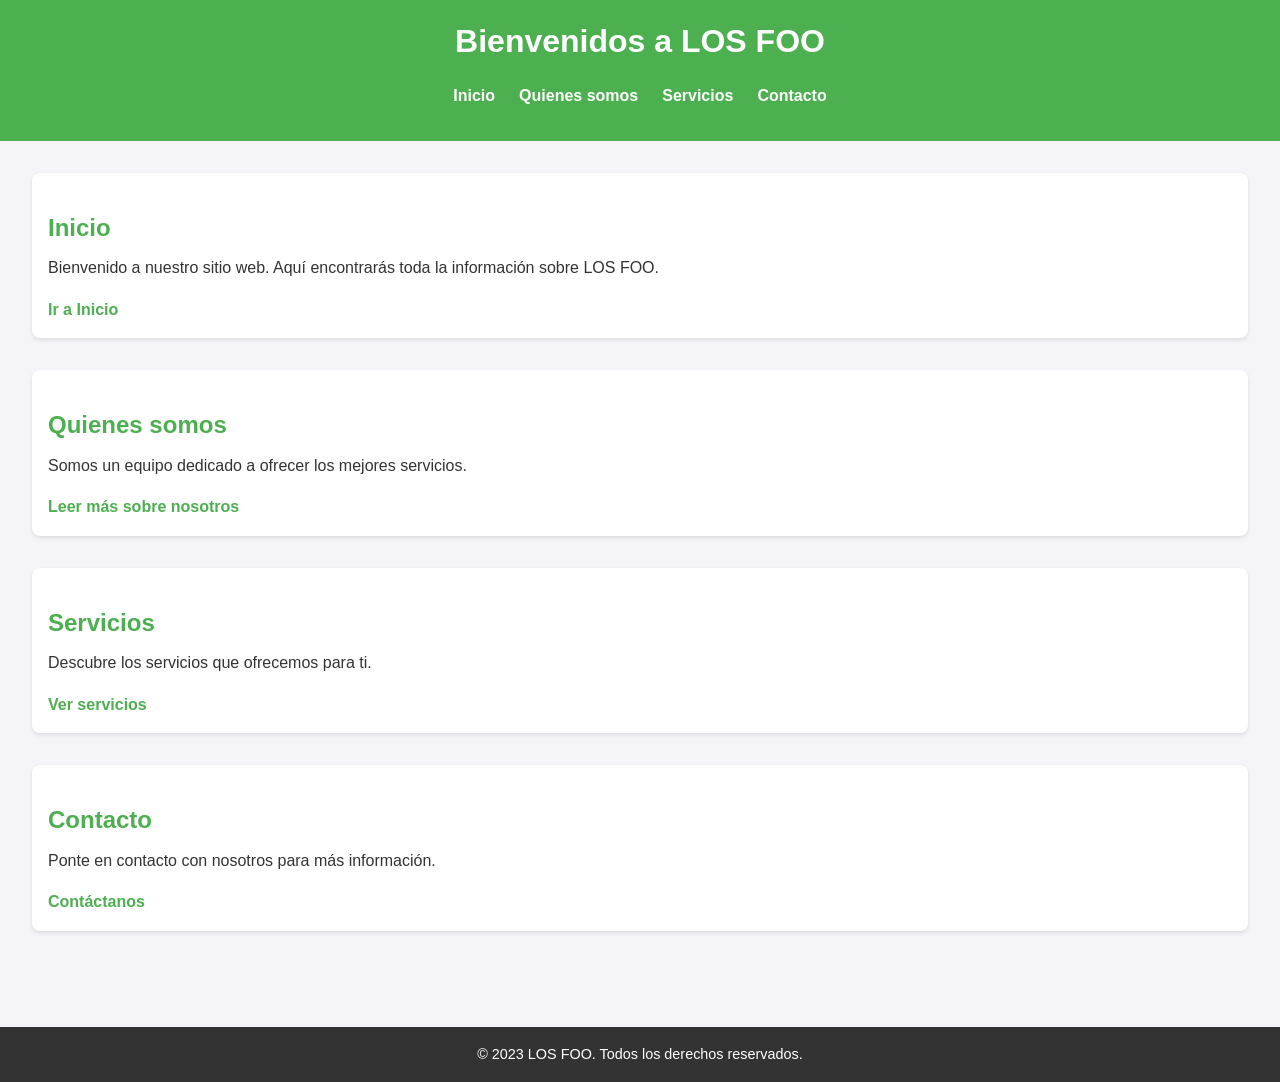
<file: index.html>
<!DOCTYPE html>
<html lang="es">
<head>
    <meta charset="UTF-8">
    <meta name="viewport" content="width=device-width, initial-scale=1.0">
    <title>Sitio Web LOS FOO</title>
    <style>
        /* General */
        body {
            font-family: Arial, sans-serif;
            margin: 0;
            padding: 0;
            line-height: 1.6;
            color: #333;
            background-color: #f4f4f9;
        }

        /* Header */
        .header {
            background-color: #4CAF50;
            color: white;
            padding: 1rem 0;
            text-align: center;
        }

        .header-title {
            margin: 0;
            font-size: 2rem;
        }

        .nav {
            margin-top: 1rem;
        }

        .nav-list {
            list-style: none;
            padding: 0;
            display: flex;
            justify-content: center;
            gap: 1.5rem;
        }

        .nav-link {
            text-decoration: none;
            color: white;
            font-weight: bold;
            transition: color 0.3s;
        }

        .nav-link:hover {
            color: #d4f1d4;
        }

        /* Main */
        .main {
            padding: 2rem;
        }

        .section {
            margin-bottom: 2rem;
            padding: 1rem;
            background-color: white;
            border-radius: 8px;
            box-shadow: 0 2px 4px rgba(0, 0, 0, 0.1);
        }

        .section-title {
            color: #4CAF50;
            margin-bottom: 0.5rem;
        }

        .section-text {
            margin: 0;
        }

        .section-link {
            display: inline-block;
            margin-top: 1rem;
            color: #4CAF50;
            text-decoration: none;
            font-weight: bold;
            transition: color 0.3s;
        }

        .section-link:hover {
            color: #2e7d32;
        }

        /* Footer */
        .footer {
            background-color: #333;
            color: white;
            text-align: center;
            padding: 1rem 0;
            margin-top: 2rem;
        }

        .footer-text {
            margin: 0;
            font-size: 0.9rem;
        }
    </style>
</head>
<body>
    <header class="header">
        <h1 class="header-title">Bienvenidos a LOS FOO</h1>
        <nav class="nav">
            <ul class="nav-list">
                <li><a href="index.html" class="nav-link">Inicio</a></li>
                <li><a href="quienesomos.html" class="nav-link">Quienes somos</a></li>
                <li><a href="servicios.html" class="nav-link">Servicios</a></li>
                <li><a href="contacto.html" class="nav-link">Contacto</a></li>
            </ul>
        </nav>
    </header>
    <main class="main">
        <section id="inicio" class="section">
            <h2 class="section-title">Inicio</h2>
            <p class="section-text">Bienvenido a nuestro sitio web. Aquí encontrarás toda la información sobre LOS FOO.</p>
            <a href="index.html" class="section-link">Ir a Inicio</a>
        </section>
        <section id="quienes-somos" class="section">
            <h2 class="section-title">Quienes somos</h2>
            <p class="section-text">Somos un equipo dedicado a ofrecer los mejores servicios.</p>
            <a href="quienessomos.html" class="section-link">Leer más sobre nosotros</a>
        </section>
        <section id="servicios" class="section">
            <h2 class="section-title">Servicios</h2>
            <p class="section-text">Descubre los servicios que ofrecemos para ti.</p>
            <a href="servicios.html" class="section-link">Ver servicios</a>
        </section>
        <section id="contacto" class="section">
            <h2 class="section-title">Contacto</h2>
            <p class="section-text">Ponte en contacto con nosotros para más información.</p>
            <a href="contacto.html" class="section-link">Contáctanos</a>
        </section>
    </main>
    <footer class="footer">
        <p class="footer-text">&copy; 2023 LOS FOO. Todos los derechos reservados.</p>
    </footer>
</body>
</html>
</file>
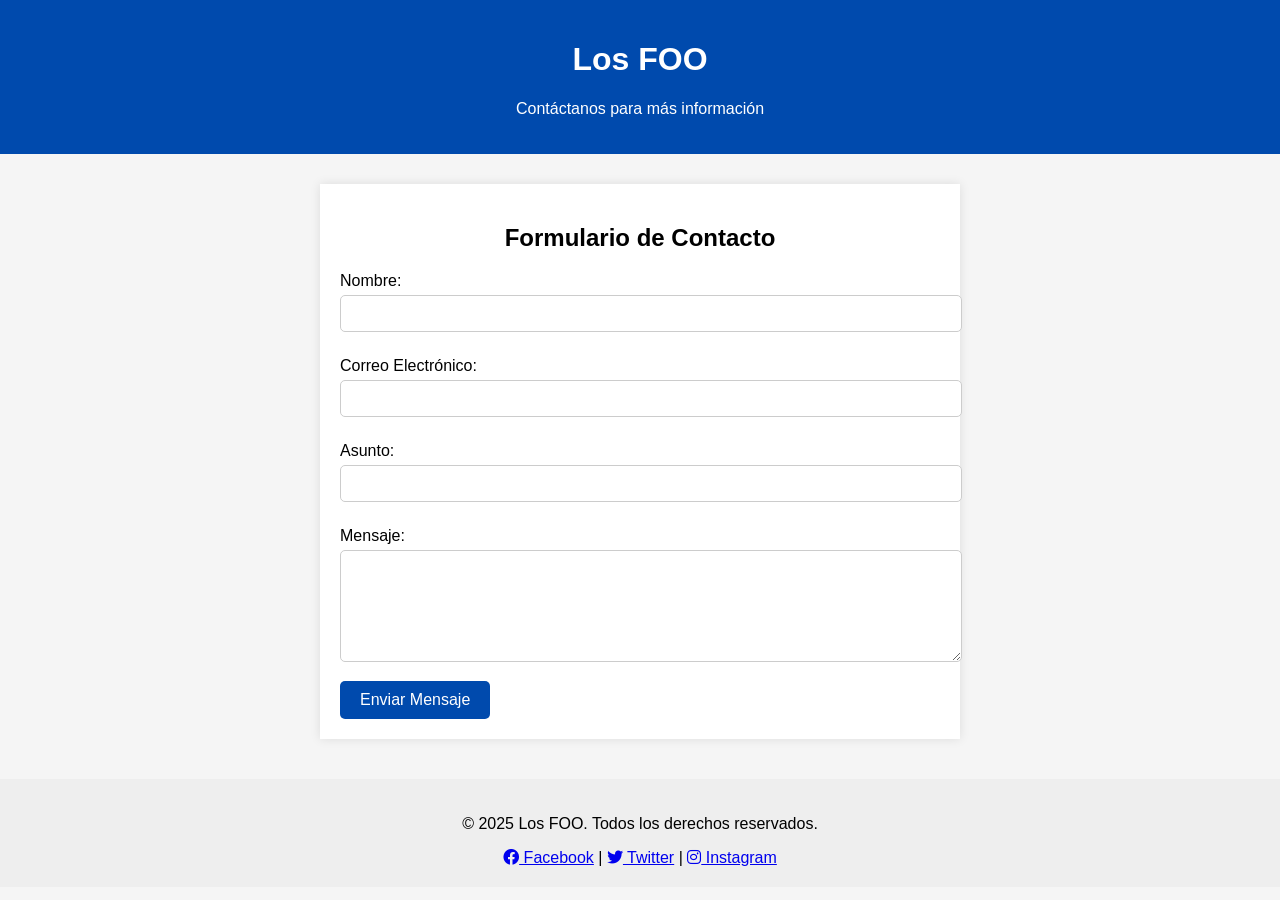
<file: contacto.html>
<!DOCTYPE html>
<html lang="es">
<head>
  <meta charset="UTF-8">
  <meta name="viewport" content="width=device-width, initial-scale=1">
  <title>Contacto - Los FOO </title>
  <link rel="stylesheet" href="styles.css">
  <link href="https://cdnjs.cloudflare.com/ajax/libs/font-awesome/6.0.0-beta3/css/all.min.css" rel="stylesheet">
</head>
<body>
  <header>
    <h1>Los FOO </h1>
    <p>Contáctanos para más información</p>
  </header>

  <div class="container">
    <h2>Formulario de Contacto</h2>
    <form action="mailto:correo@empresa.com" method="post" enctype="text/plain">
      <label for="nombre">Nombre:</label>
      <input type="text" id="nombre" name="nombre" required>

      <label for="email">Correo Electrónico:</label>
      <input type="email" id="email" name="email" required>

      <label for="asunto">Asunto:</label>
      <input type="text" id="asunto" name="asunto" required>

      <label for="mensaje">Mensaje:</label>
      <textarea id="mensaje" name="mensaje" rows="6" required></textarea>

      <button type="submit">Enviar Mensaje</button>
    </form>
  </div>

  <footer>
    <p>&copy; 2025 Los FOO. Todos los derechos reservados.</p>
    <div class="social-links">
      <a href="https://www.facebook.com/LosFOO" target="_blank"><i class="fab fa-facebook"></i> Facebook</a> |
      <a href="https://www.twitter.com/LosFOO" target="_blank"><i class="fab fa-twitter"></i> Twitter</a> |
      <a href="https://www.instagram.com/LosFOO" target="_blank"><i class="fab fa-instagram"></i> Instagram</a>
    </div>
  </footer>
</body>
</file>
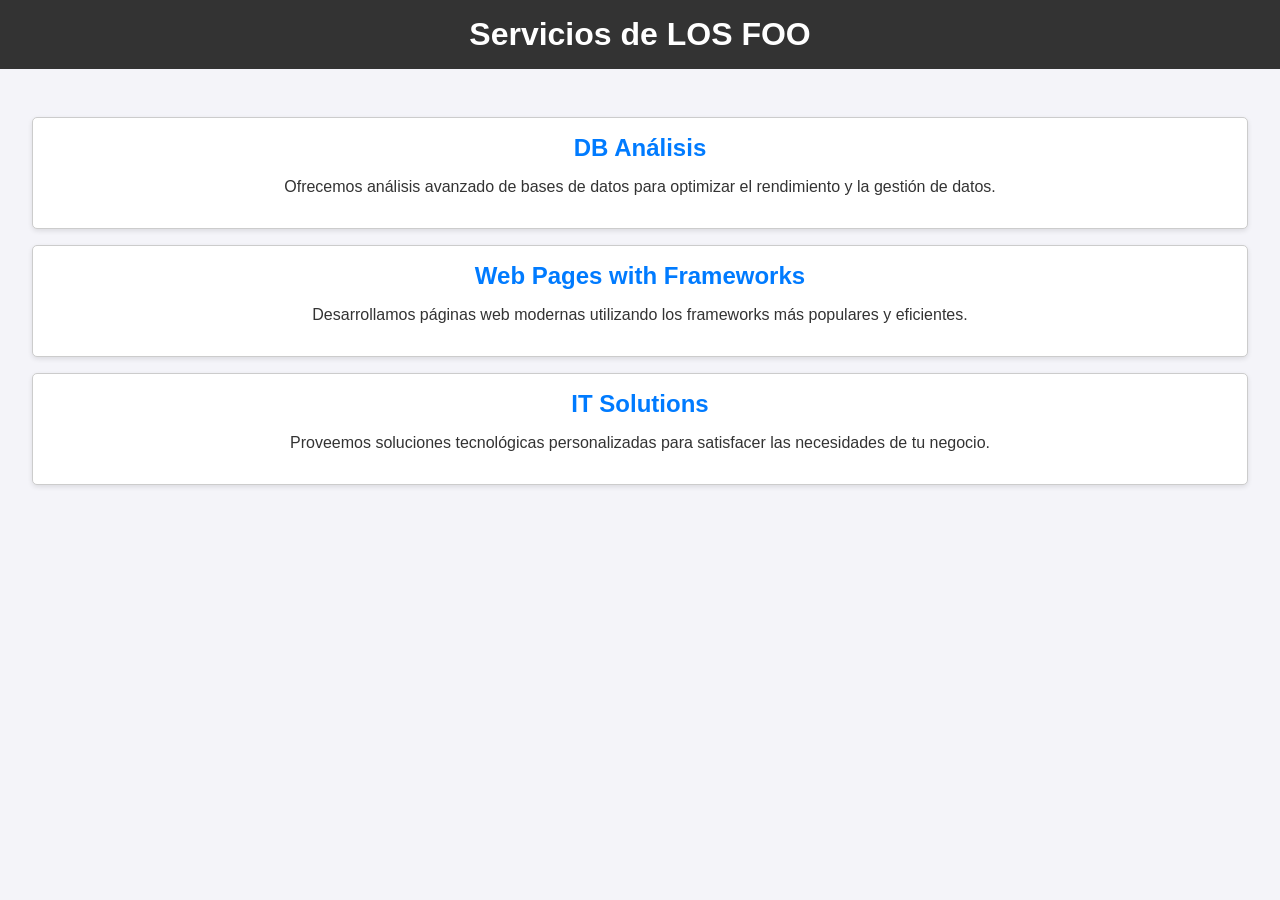
<file: servicios.html>
<!DOCTYPE html>
<html lang="es">
<head>
    <meta charset="UTF-8">
    <meta name="viewport" content="width=device-width, initial-scale=1.0">
    <title>Servicios - LOS FOO</title>
    <style>
        body {
            font-family: Arial, sans-serif;
            margin: 0;
            padding: 0;
            background-color: #f4f4f9;
            color: #333;
        }
        header {
            background-color: #333;
            color: #fff;
            padding: 1rem 0;
            text-align: center;
        }
        header h1 {
            margin: 0;
        }
        section {
            padding: 2rem;
            text-align: center;
        }
        .service {
            margin: 1rem 0;
            padding: 1rem;
            border: 1px solid #ccc;
            border-radius: 5px;
            background-color: #fff;
            box-shadow: 0 2px 5px rgba(0, 0, 0, 0.1);
        }
        .service h2 {
            margin: 0 0 0.5rem 0;
            color: #007BFF;
        }
    </style>
</head>
<body>
    <header>
        <h1>Servicios de LOS FOO</h1>
    </header>
    <section>
        <div class="service">
            <h2>DB Análisis</h2>
            <p>Ofrecemos análisis avanzado de bases de datos para optimizar el rendimiento y la gestión de datos.</p>
        </div>
        <div class="service">
            <h2>Web Pages with Frameworks</h2>
            <p>Desarrollamos páginas web modernas utilizando los frameworks más populares y eficientes.</p>
        </div>
        <div class="service">
            <h2>IT Solutions</h2>
            <p>Proveemos soluciones tecnológicas personalizadas para satisfacer las necesidades de tu negocio.</p>
        </div>
    </section>
</body>
</html>
</file>
<file: styles.css>
body {
  font-family: Arial, sans-serif;
  margin: 0;
  padding: 0;
  background-color: #f5f5f5;
}

header {
  background-color: #004aad;
  color: white;
  padding: 20px;
  text-align: center;
}

.container {
  max-width: 600px;
  margin: 30px auto;
  padding: 20px;
  background-color: white;
  box-shadow: 0 0 10px rgba(0, 0, 0, 0.1);
}

h2 {
  text-align: center;
  margin-bottom: 20px;
}

form label {
  display: block;
  margin: 10px 0 5px;
}

form input, form textarea {
  width: 100%;
  padding: 10px;
  margin-bottom: 15px;
  border-radius: 5px;
  border: 1px solid #ccc;
}

form button {
  background-color: #004aad;
  color: white;
  padding: 10px 20px;
  border: none;
  border-radius: 5px;
  cursor: pointer;
  font-size: 16px;
}

form button:hover {
  background-color: #00388c;
}

footer {
  text-align: center;
  padding: 20px;
  background-color: #eee;
  margin-top: 40px;
}

/* Estilos para el header */
.header-container {
  display: flex;
  justify-content: space-between;
  align-items: center;
  padding: 10px 20px;
  background-color: #333;
  color: #fff;
}

.logo h1 {
  margin: 0;
  font-size: 24px;
}

.logo p {
  margin: 0;
  font-size: 14px;
  color: #ccc;
}

.navigation ul {
  list-style: none;
  margin: 0;
  padding: 0;
  display: flex;
  gap: 15px;
}

.navigation ul li {
  display: inline;
}

.navigation ul li a {
  text-decoration: none;
  color: #fff;
  font-weight: bold;
}

.navigation ul li a:hover {
  color: #00bcd4;
}
</file>
